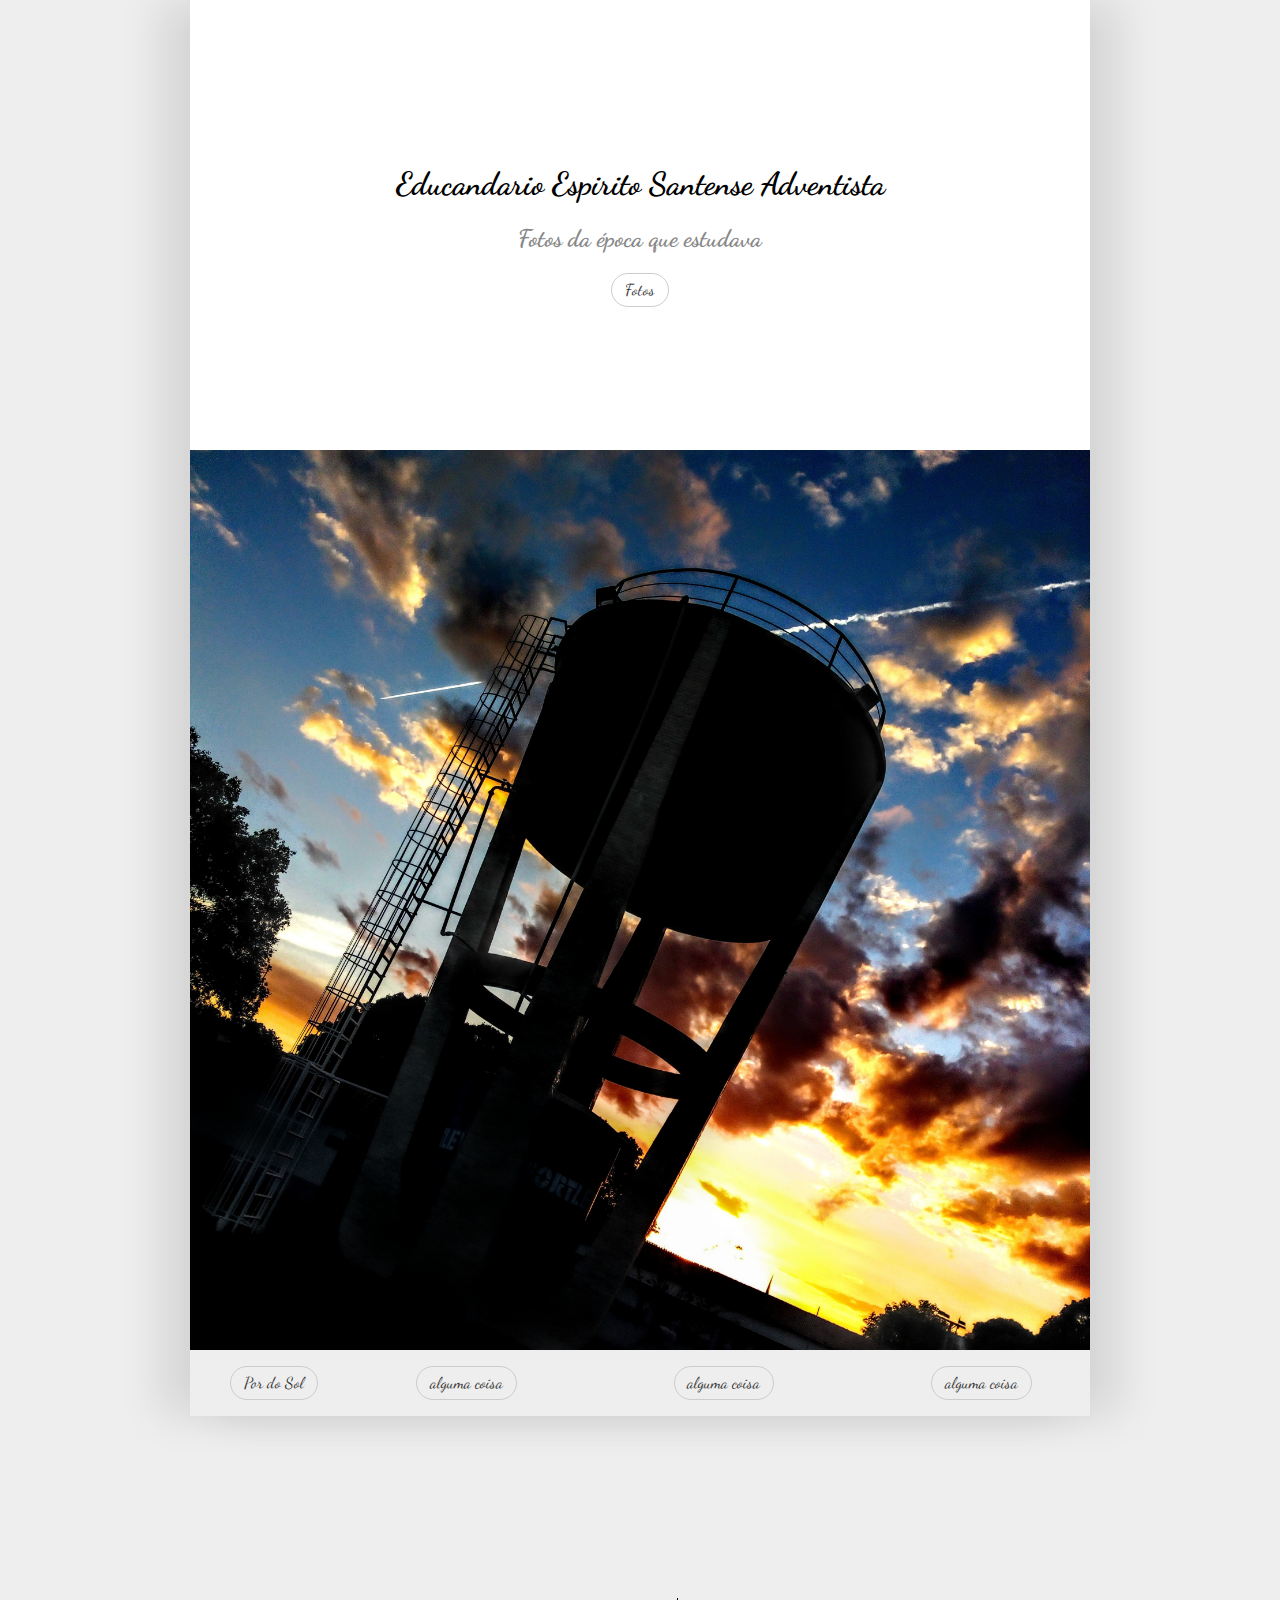
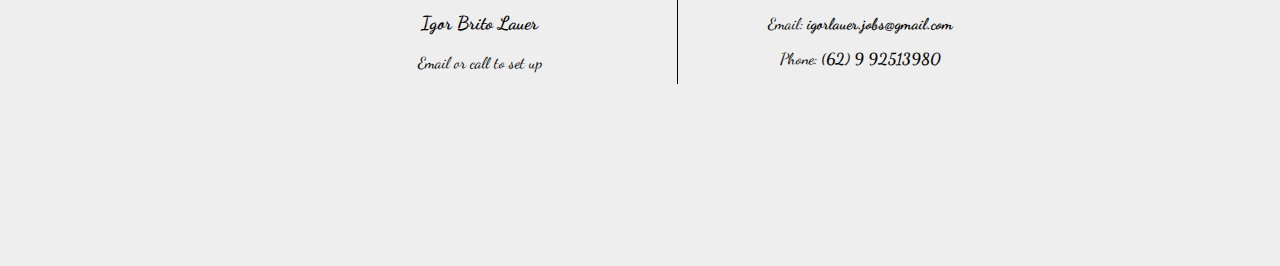
<file: index.html>
<!DOCTYPE html>
<html class="inite" lang="pt-BR">

<head>
    <meta charset="UTF-8">
    <meta http-equiv="X-UA-Compatible" content="IE=edge">
    <meta name="viewport" content="width=device-width, initial-scale=1.0">
    <title>Photography</title>
    <meta name="author" content="Igor Lauer">
    <link rel="stylesheet" href="./Style/global.css">
    <link rel="preconnect" href="https://fonts.googleapis.com">
    <link rel="preconnect" href="https://fonts.gstatic.com" crossorigin>
    <link href="https://fonts.googleapis.com/css2?family=Dancing+Script:wght@700&display=swap" rel="stylesheet">
    <link rel="apple-touch-icon" sizes="180x180" href="Assets/favicon/apple-touch-icon.png">
    <link rel="icon" type="image/png" sizes="32x32" href="Assets/favicon/favicon-32x32.png">
    <link rel="icon" type="image/png" sizes="16x16" href="Assets/favicon/favicon-16x16.png">
    <link rel="manifest" href="/site.webmanifest">
</head>

<body>
    <main>
        <div class="top">
            <div class="text-top">
                <div class="text-top-t">
                    <h1>Educandario Espirito Santense Adventista</h1>
                    <h2>Fotos da época que estudava</h2>
                    <a href="#fotos" class="bnt" id="verfotos"> Fotos</a>
                </div>
            </div>
    
        </div>
    
        <div id="imagem-inicial">
    
        </div>
    
        <div id="fotos">
                <li>
                    <ul id="link-ps"> <a class="bnt" href="./pages/por-do-sol.html">Por do Sol</a> </ul>
                    <ul id="link1"> <a class="bnt" href="./pages/.html">alguma coisa</a> </ul>
                    <ul id="link2"> <a class="bnt" href="./pages/.html">alguma coisa</a> </ul>
                    <ul id="link-flower"> <a class="bnt" href="./pages/.html">alguma coisa</a> </ul>
                </li>
        </div>
    </main>
    <footer>
        
        <div id="ft-tx-lefth">
            <h3>Igor Brito Lauer</h3>
            <p>Email or call to set up</p>
        </div>
        <div id="ft-tx-rigth">
             <p>Email:
            <strong>igorlauer.jobs@gmail.com</strong>
             </p>
            <p>Phone:
            <strong>(62) 9 92513980</strong>
             </p>
        </div>
       
    </footer>



</body>

</html>
</file>
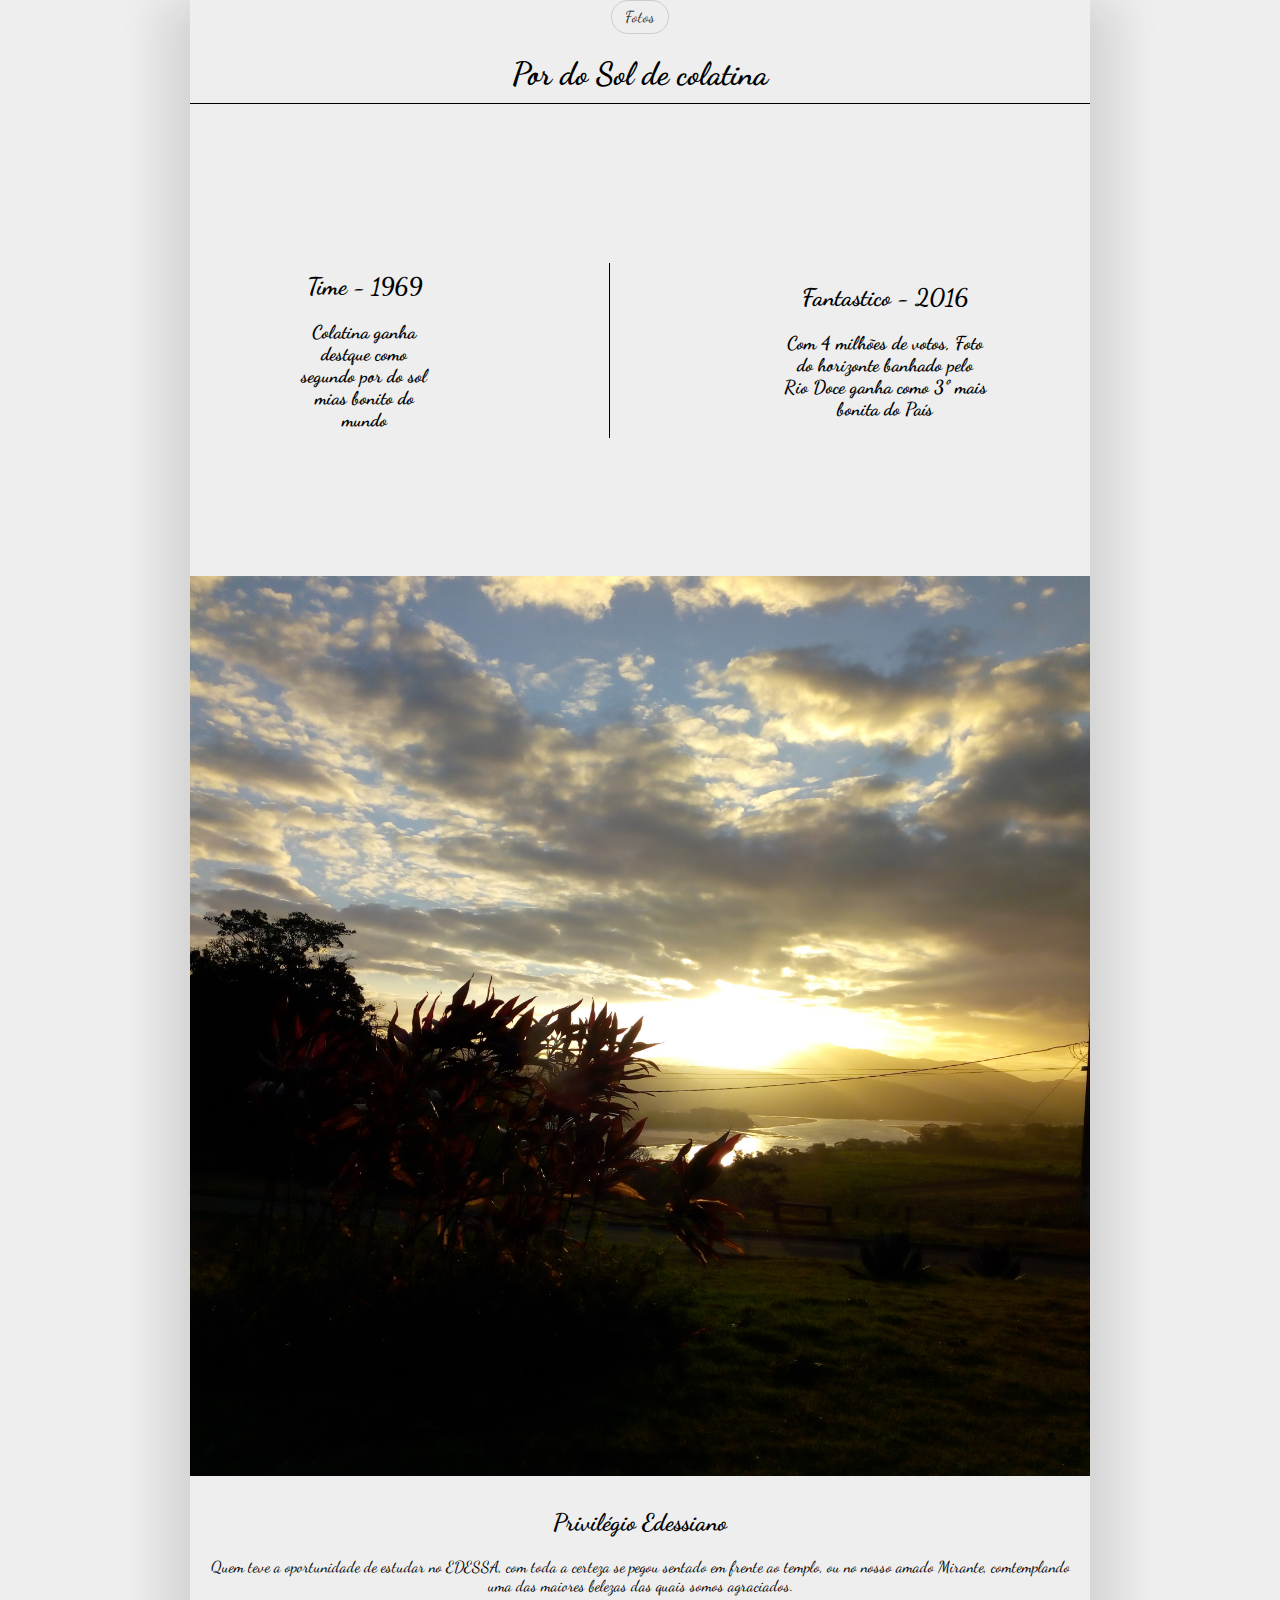
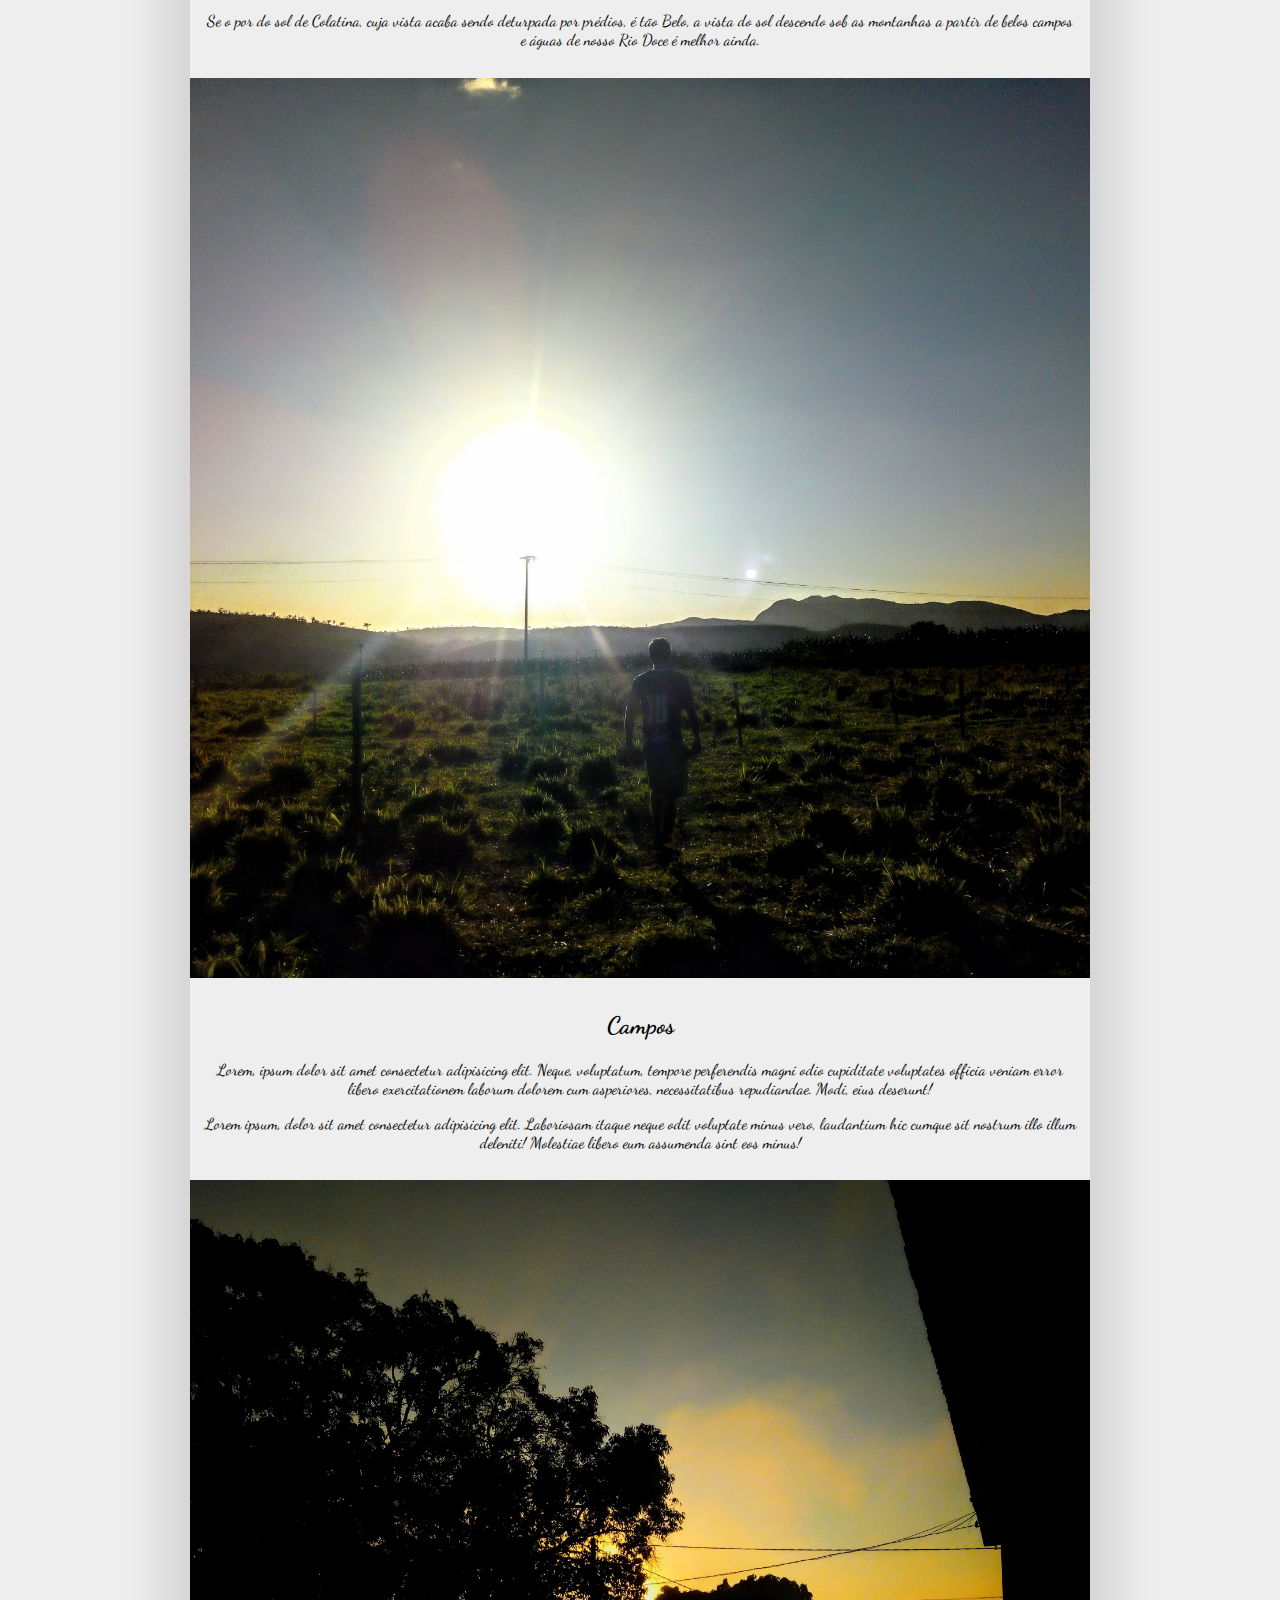
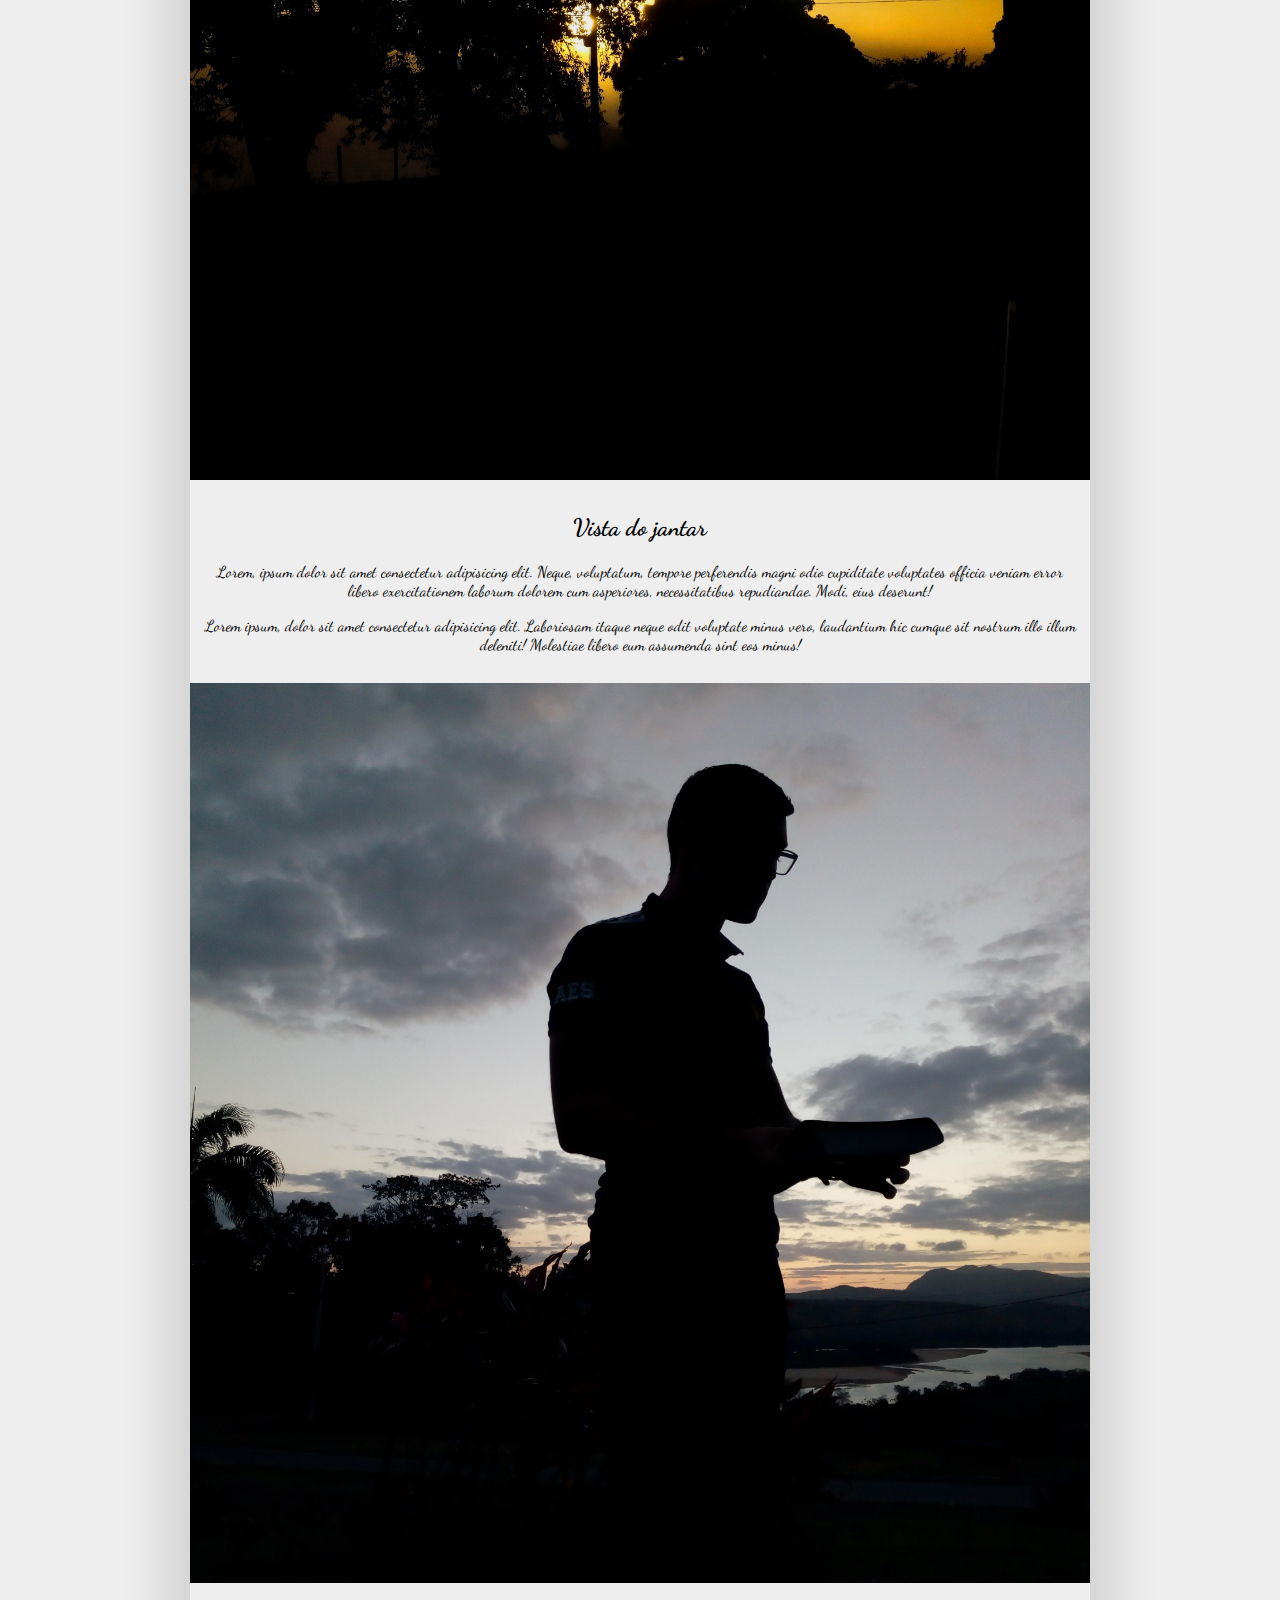
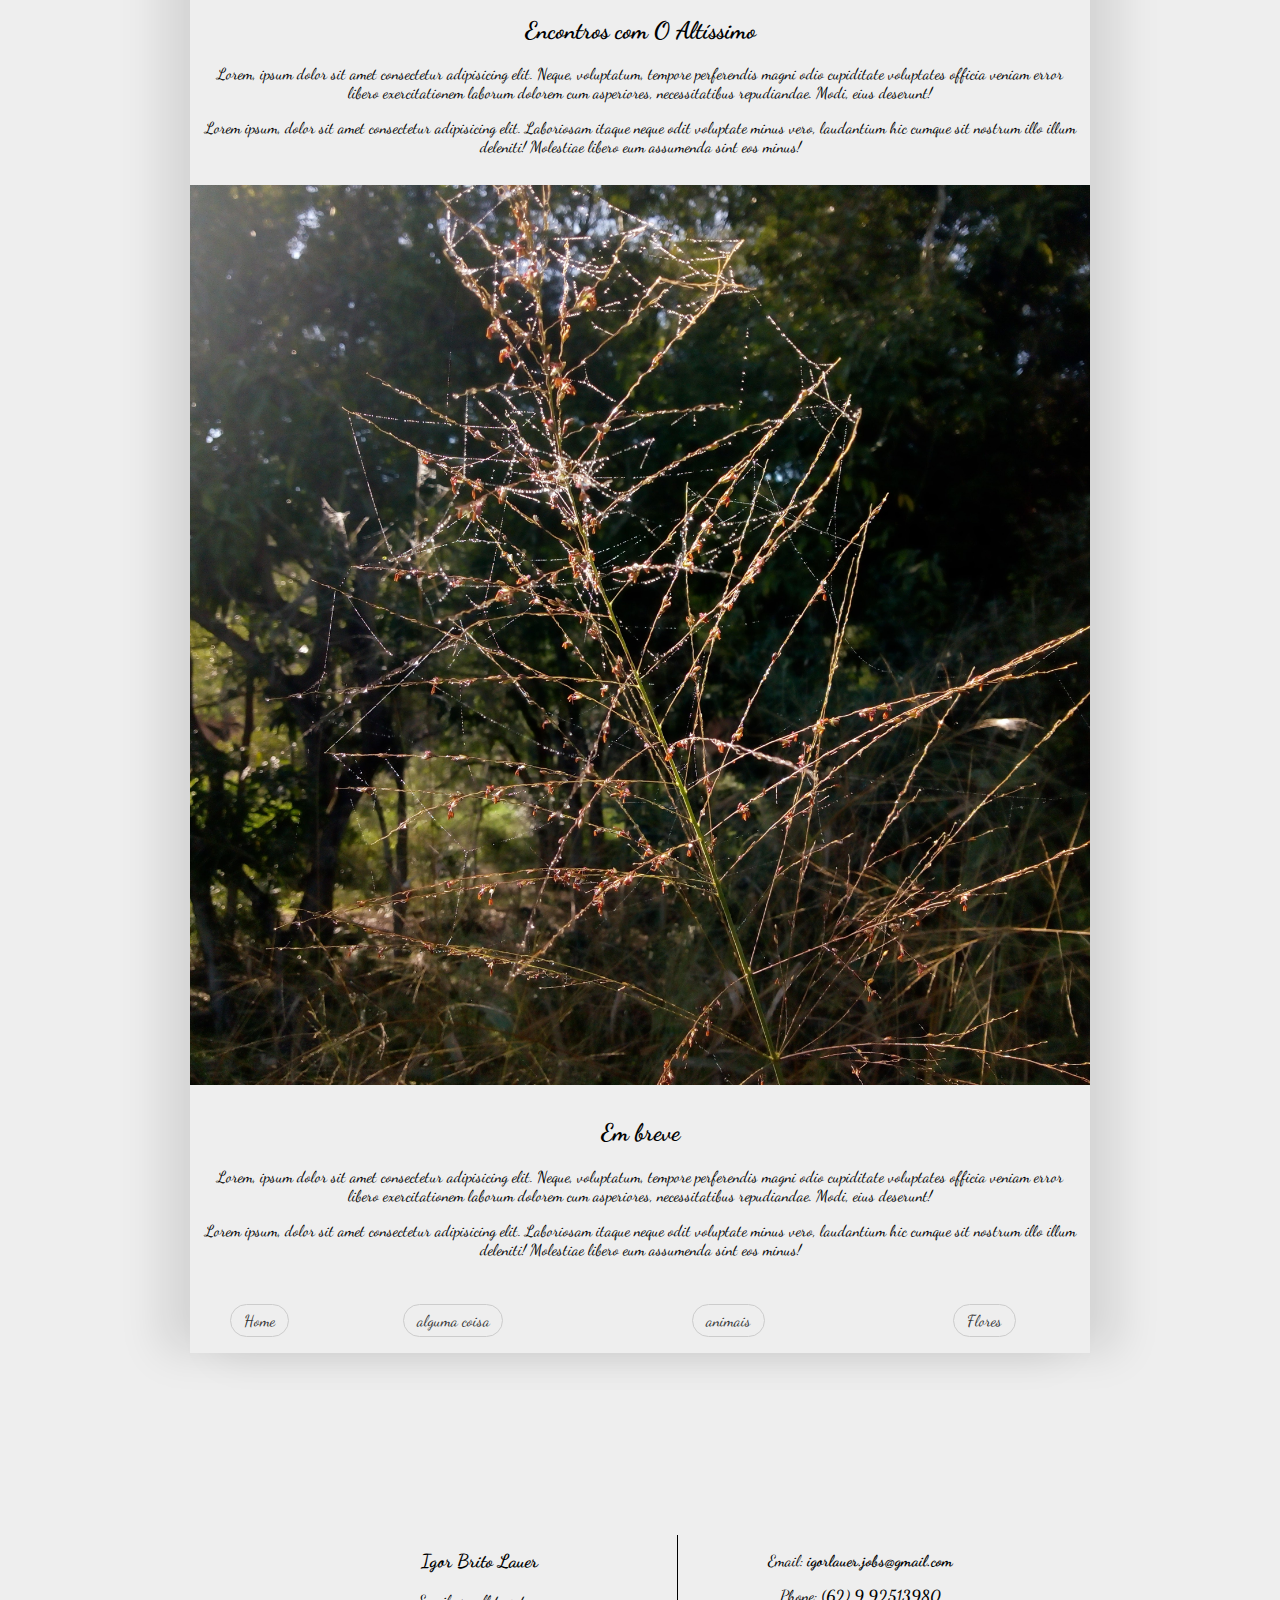
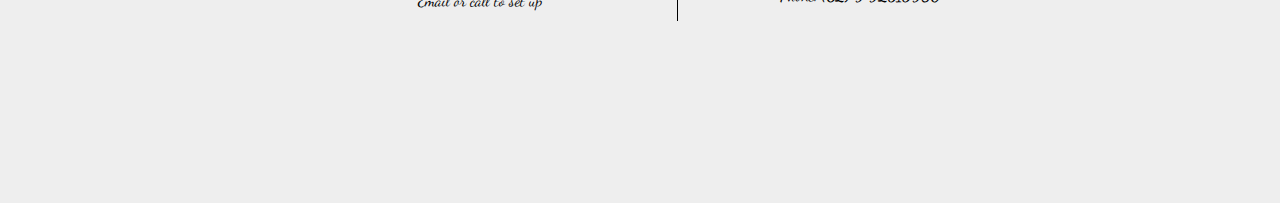
<file: pages/por-do-sol.html>
<!DOCTYPE html>
<html class="inite" lang="pt-BR">

<head>
    <meta charset="UTF-8">
    <meta http-equiv="X-UA-Compatible" content="IE=edge">
    <meta name="viewport" content="width=device-width, initial-scale=1.0">
    <title>Por do sol</title>
    <meta name="author" content="Igor Lauer">
    <link rel="stylesheet" href="../Style/global.css">
    <link rel="preconnect" href="https://fonts.googleapis.com">
    <link rel="preconnect" href="https://fonts.gstatic.com" crossorigin>
    <link href="https://fonts.googleapis.com/css2?family=Dancing+Script:wght@700&display=swap" rel="stylesheet">
    <link rel="apple-touch-icon" sizes="180x180" href="../Assets/favicon/apple-touch-icon.png">
    <link rel="icon" type="image/png" sizes="32x32" href="../Assets/favicon/favicon-32x32.png">
    <link rel="icon" type="image/png" sizes="16x16" href="../Assets/favicon/favicon-16x16.png">
    <link rel="manifest" href="/site.webmanifest">
</head>

<body>

    <body>
        </div>
        <main>
            <div id="verfotos-ps"><a href="#fotos" class="bnt" > Fotos</a></div>
            <h1 id="top-por-do-sol">Por do Sol de colatina</h1>
            
            <div id="text-por-do-sol">
                <div id="ps-left">
                    <h2>Time - 1969</h2>
                    <h3>Colatina ganha destque como segundo por do sol mias bonito do mundo</h3>
                </div>
                <div id="ps-rigth">
                    <h2>Fantastico - 2016</h2>
                    <h3>Com 4 milhões de votos, Foto do horizonte banhado pelo Rio Doce ganha como 3º mais bonita do
                        País
                    </h3>

                </div>
            </div>


            <div id="ps-img">
                <div id="ps1"></div>
                <div class="description">
                    <h2>Privilégio Edessiano</h2>
                    <p>
                        Quem teve a oportunidade de estudar no EDESSA, com toda a certeza se pegou sentado em frente ao
                        templo, ou no nosso amado Mirante, comtemplando uma das maiores belezas das quais somos
                        agraciados.
                    </p>
                    <p>
                        Se o por do sol de Colatina, cuja vista acaba sendo deturpada por prédios, é tão Belo, a vista
                        do
                        sol descendo sob as montanhas a partir de belos campos e águas de nosso Rio Doce é melhor ainda.
                    </p>
                </div>

                <div id="ps2"></div>
                <div class="description">
                    <h2>Campos</h2>
                    <p>
                        Lorem, ipsum dolor sit amet consectetur adipisicing elit. Neque, voluptatum, tempore perferendis
                        magni odio cupiditate voluptates officia veniam error libero exercitationem laborum dolorem cum
                        asperiores, necessitatibus repudiandae. Modi, eius deserunt!
                    </p>
                    <p>
                        Lorem ipsum, dolor sit amet consectetur adipisicing elit. Laboriosam itaque neque odit voluptate
                        minus vero, laudantium hic cumque sit nostrum illo illum deleniti! Molestiae libero eum
                        assumenda sint eos minus!
                    </p>
                </div>
                <div id="ps3"></div>
                <div class="description">
                    <h2>Vista do jantar</h2>
                    <p>
                        Lorem, ipsum dolor sit amet consectetur adipisicing elit. Neque, voluptatum, tempore perferendis
                        magni odio cupiditate voluptates officia veniam error libero exercitationem laborum dolorem cum
                        asperiores, necessitatibus repudiandae. Modi, eius deserunt!
                    </p>
                    <p>
                        Lorem ipsum, dolor sit amet consectetur adipisicing elit. Laboriosam itaque neque odit voluptate
                        minus vero, laudantium hic cumque sit nostrum illo illum deleniti! Molestiae libero eum
                        assumenda sint eos minus!
                    </p>
                </div>
                <div id="ps4"></div>
                <div class="description">
                    <h2>Encontros com O Altíssimo</h2>
                    <p>
                        Lorem, ipsum dolor sit amet consectetur adipisicing elit. Neque, voluptatum, tempore perferendis
                        magni odio cupiditate voluptates officia veniam error libero exercitationem laborum dolorem cum
                        asperiores, necessitatibus repudiandae. Modi, eius deserunt!
                    </p>
                    <p>
                        Lorem ipsum, dolor sit amet consectetur adipisicing elit. Laboriosam itaque neque odit voluptate
                        minus vero, laudantium hic cumque sit nostrum illo illum deleniti! Molestiae libero eum
                        assumenda sint eos minus!
                    </p>
                </div>
                <div id="ps5"></div>
                <div class="description">
                    <h2>Em breve</h2>
                    <p>
                        Lorem, ipsum dolor sit amet consectetur adipisicing elit. Neque, voluptatum, tempore perferendis
                        magni odio cupiditate voluptates officia veniam error libero exercitationem laborum dolorem cum
                        asperiores, necessitatibus repudiandae. Modi, eius deserunt!
                    </p>
                    <p>
                        Lorem ipsum, dolor sit amet consectetur adipisicing elit. Laboriosam itaque neque odit voluptate
                        minus vero, laudantium hic cumque sit nostrum illo illum deleniti! Molestiae libero eum
                        assumenda sint eos minus!
                    </p>
                </div>



            </div>

            <div id="fotos">
                <li>
                    <ul id="link-ps"> <a class="bnt" href="../index.html">Home</a> </ul>
                    <ul id="link1"> <a class="bnt" href="./pages/.html">alguma coisa</a> </ul>
                    <ul id="link2"> <a class="bnt" href="./pages/.html">animais</a> </ul>
                    <ul id="link-flower"> <a class="bnt" href="./pages/.html">Flores</a> </ul>
                </li>
            </div>
        </main>

        <footer>

            <div id="ft-tx-lefth">
                <h3>Igor Brito Lauer</h3>
                <p>Email or call to set up</p>
            </div>
            <div id="ft-tx-rigth">
                <p>Email:
                    <strong>igorlauer.jobs@gmail.com</strong>
                </p>
                <p>Phone:
                    <strong>(62) 9 92513980</strong>
                </p>
            </div>

        </footer>
    </body>

</html>
</body>

</html>
</file>
<file: Style/global.css>
body{
    font-family: 'Dancing Script', cursive;
    margin: 0;
    background: #eee;
    height: 100%;
   
}

main{
    width: 75vw;
    max-width: 900px;
    margin: auto;
    box-shadow: 30px 0px 40px rgba(0, 0, 0, 0.1),
      -30px 0px 40px rgba(0, 0, 0, 0.1);
    

}

.inite{
    scroll-behavior: smooth;
}

.top{
    background: #ffff;
}

.text-top{
    display: flex;
    flex: 0 1 40vw;
    height: 50vh;
    justify-content: center;
    text-align: center;
    align-items: center;
    padding-right: 1rem;
    padding-left: 1rem;


}

.text-top-t h2{
    color: #888;
}

.bnt{
    padding: 0.5vw 1vw;
    border: 1px #ccc solid;
    display: inline-block;
    border-radius: 50px;
    text-decoration: none;
    color: #333;
    transition: background 500ms ease;
}

.bnt:hover{
    background: #f4f4f4;
}

#verfotos-ps{
    
    text-align: center;
    display: flex;
    align-items: center;
    justify-content: center;
   
}

#imagem-inicial{
    background: url(../Assets/img/caixa-dagua.jpg);
    background-repeat: no-repeat;
    background-size: cover;
    height: 100vh;
    background-position: center;
    margin: 0;
    flex: 0 1 60vw;
}

#link1, #link2, #link-flower, #link-pl {
   margin: auto;
} 

li{
    list-style-type: none;
    display: flex;
}

#top-por-do-sol{
    display: flex;
    justify-content: center;
    text-align: center;
    align-items: center;
    border-bottom:1px solid ;
    border-bottom-width: length 10px;
    padding-bottom: 10px;
}

#text-por-do-sol{
    display: flex;
    flex: 0 1 40vw;
    height: 50vh;
    justify-content: center;
    text-align: center;
    align-items: center;
    padding-right: 1rem;
    padding-left: 1rem;
   
}

#ps-rigth{
    border-left: 1px solid;
    padding: 0 10% 0 20%;

}

#ps-left{ 
    padding: 0 20% 0 10%;
}

#ps1{
    background: url(../Assets/img/rio.jpg);
    background-repeat: no-repeat;
    background-size: cover;
    height: 100vh;
    background-position: center;
    margin: 0;
    flex: 0 1 60vw;
}
#ps2{
    background: url(../Assets/img/person-rio.jpg);
    background-repeat: no-repeat;
    background-size: cover;
    height: 100vh;
    background-position: center;
    margin: 0;
    flex: 0 1 60vw;
}
#ps3{
    background: url(../Assets/img/pordosol.jpg);
    background-repeat: no-repeat;
    background-size: cover;
    height: 100vh;
    background-position: center;
    margin: 0;
    flex: 0 1 60vw;
}
#ps4{
    background: url(../Assets/img/pastor.jpg);
    background-repeat: no-repeat;
    background-size: cover;
    height: 100vh;
    background-position: center;
    margin: 0;
    flex: 0 1 60vw;
}
#ps5{
    background: url(../Assets/img/teia.jpg);
    background-repeat: no-repeat;
    background-size: cover;
    height: 100vh;
    background-position: center;
    margin: 0;
    flex: 0 1 60vw;
}

footer{
    width: 75vw;
    max-width: 900px;
    margin: auto;
    display: flex;
    flex: 0 1 40vw;
    height: 50vh;
    justify-content: center;
    text-align: center;
    align-items: center;
    padding-right: 1rem;
    padding-left: 1rem;
}

#ft-tx-lefth{
    padding: 0 15% 0 10%;
}

#ft-tx-rigth{
    border-left: 1px solid;
    padding: 0 0 0 10%;
}

.description{
    padding: 0.8rem;
    text-align: center;
}
</file>
